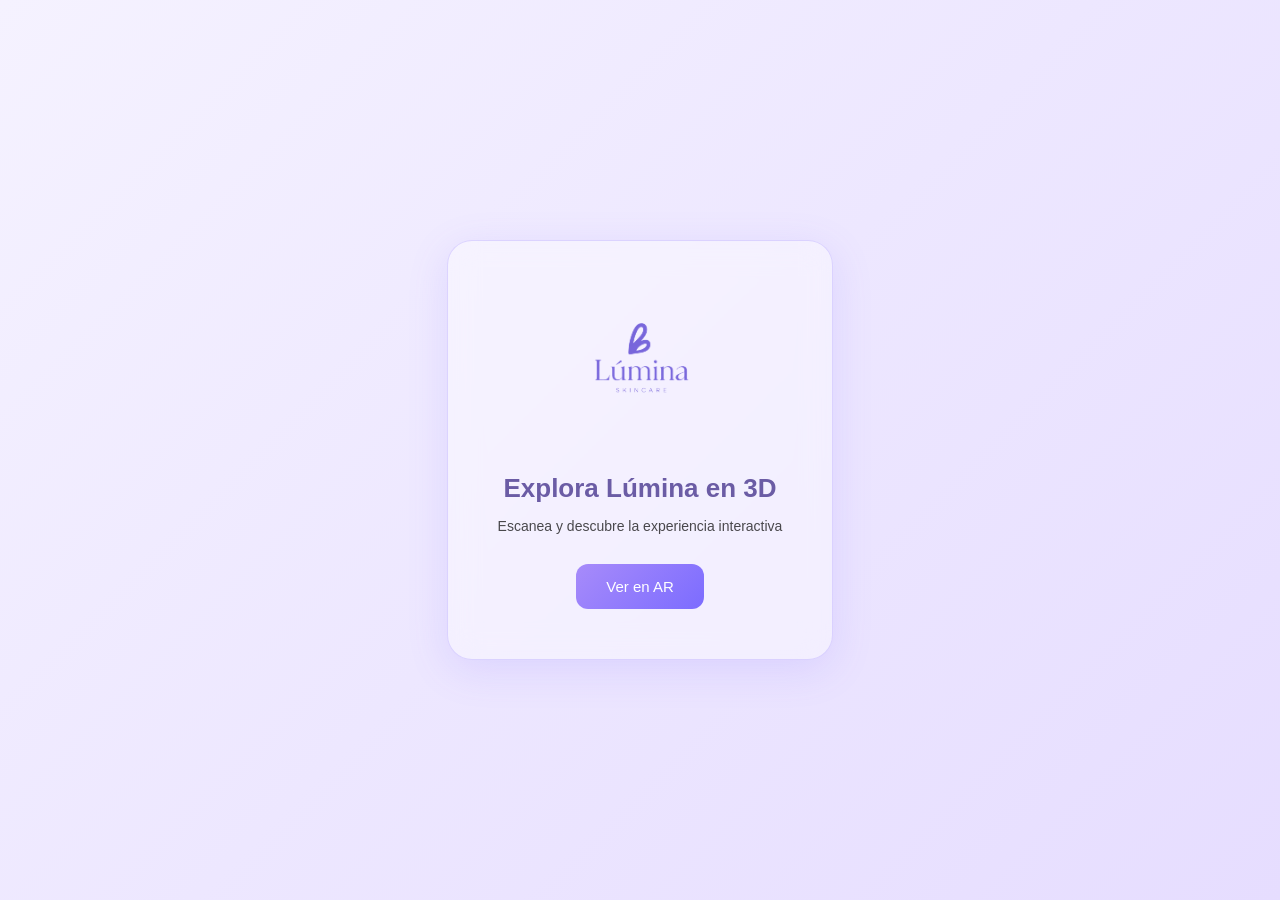
<file: index.html>
<!DOCTYPE html>
<html lang="es">
<head>
<meta charset="UTF-8">
<meta name="viewport" content="width=device-width, initial-scale=1.0">
<title>Lúmina AR</title>

<link rel="stylesheet" href="styles-index.css">

</head>

<body>

<div class="container">

  <!-- LOGO -->
  <img src="LuminaLogo.png" class="logo">

  <!-- TEXTO -->
  <h1>Explora Lúmina en 3D</h1>
  <p>Escanea y descubre la experiencia interactiva</p>

  <!-- BOTÓN -->
  <a href="ar.html" class="btn">
    Ver en AR
  </a>

</div>

</body>
</html>
</file>
<file: styles-index.css>
body {
  margin: 0;
  font-family: 'Segoe UI', sans-serif;

  background: linear-gradient(
    135deg,
    #f5f2ff,
    #ede7ff,
    #e6ddff
  );

  height: 100vh;
  display: flex;
  justify-content: center;
  align-items: center;
}

/* CONTENEDOR */
.container {
  text-align: center;
  padding: 50px;

  background: rgba(255,255,255,0.4);
  backdrop-filter: blur(15px);

  border-radius: 25px;
  border: 1px solid rgba(160,140,255,0.3);

  box-shadow: 0 10px 40px rgba(120,100,255,0.15);
}

/* LOGO */
.logo {
  width: 140px;
  margin-bottom: 20px;
}

/* TEXTO */
h1 {
  font-size: 26px;
  color: #6b5ca5;
  margin-bottom: 10px;
}

p {
  font-size: 14px;
  opacity: 0.7;
  margin-bottom: 30px;
}

/* BOTÓN */
.btn {
  display: inline-block;
  padding: 14px 30px;

  background: linear-gradient(
    135deg,
    #a78bfa,
    #7c6cff
  );

  color: white;
  text-decoration: none;
  border-radius: 12px;

  font-size: 15px;
  transition: 0.3s;
}

.btn:hover {
  transform: scale(1.05);
  box-shadow: 0 10px 25px rgba(120,100,255,0.3);
}
</file>
